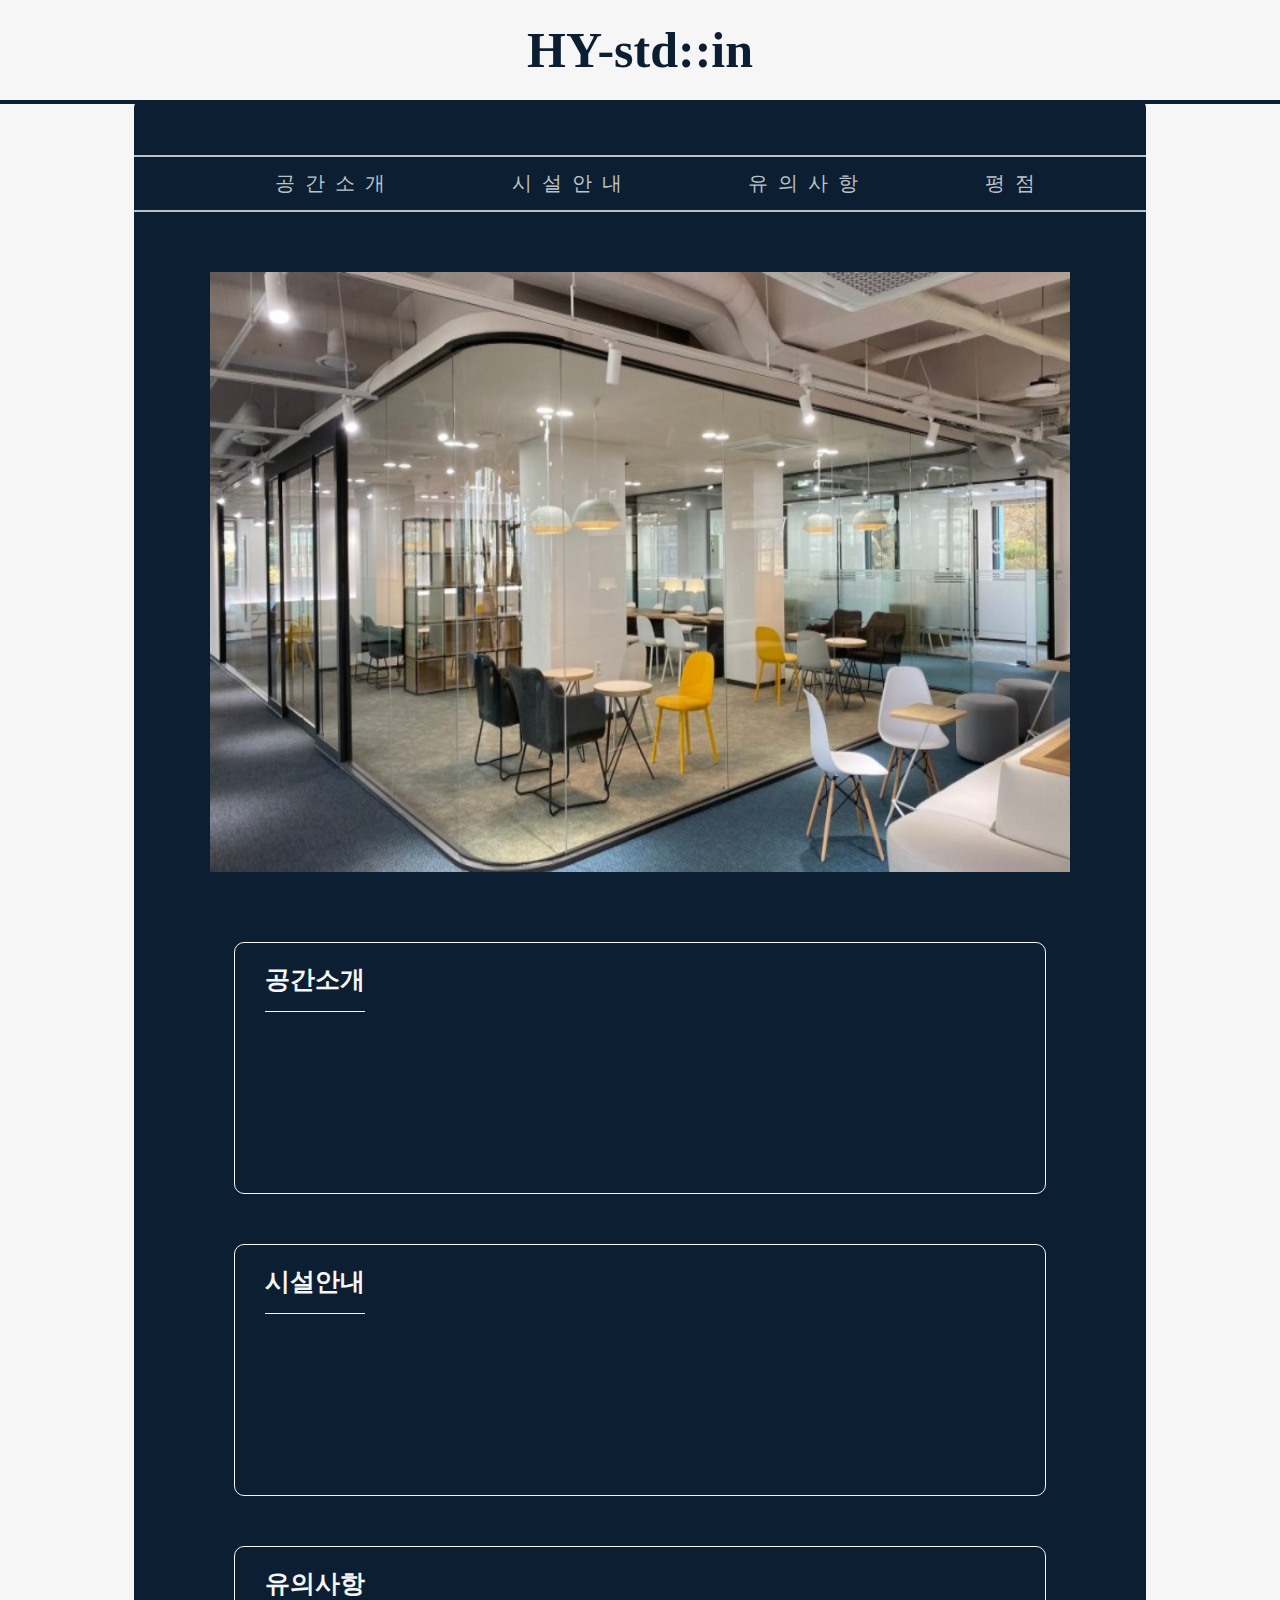
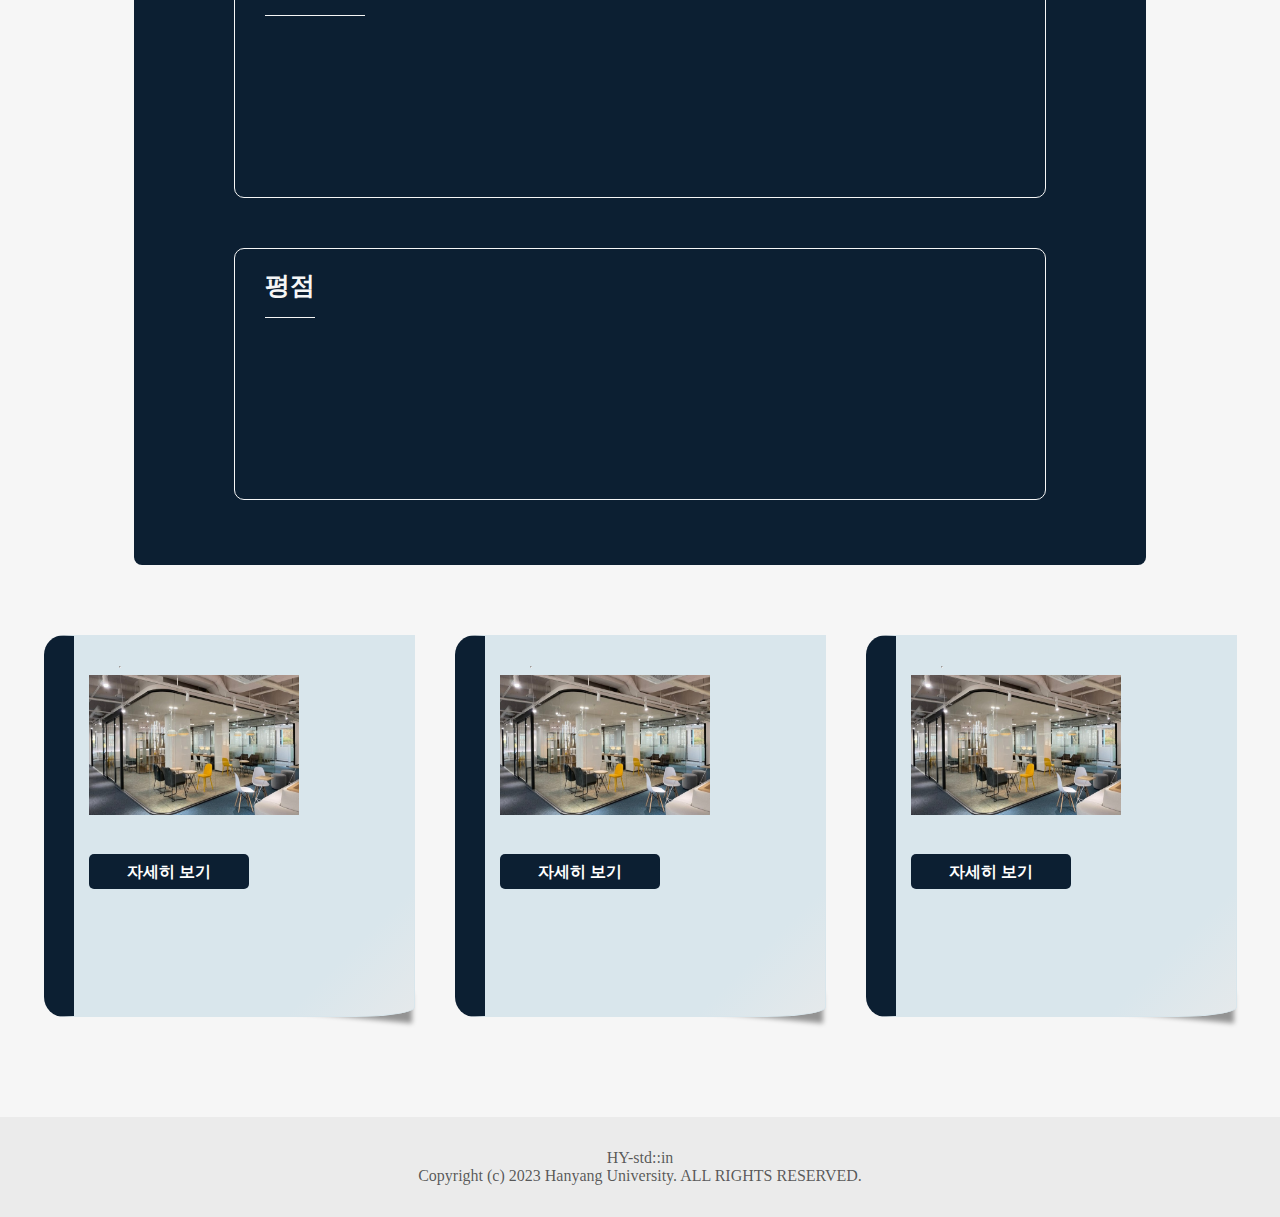
<file: layout/layout.html>
<!DOCTYPE html>
<html lang="ko">
  <head>
    <meta charset="UTF-8" />
    <meta http-equiv="X-UA-Compatible" content="IE=edge" />
    <meta name="viewport" content="width=device-width, initial-scale=1.0" />
    <link rel="icon" href="../logo1_1.ico" type="image/x-icon">
  </head>
  <link rel="stylesheet" href="styles/style.css" />
  <script src="scripts/onLoad.js"></script>
  <script src="../search_page/scripts/repository/PlaceMemoryRepository.js"></script>
  <script src="scripts/service/htmlLoadService.js"></script>

  <body>
    <div class="header"><a href="../index.html">HY-std::in</a></div>

    <div class="main">
      <h1 id="title"></h1>
      <p id="location"></p>

      <div id="tags"></div>

      <!-- 얘네 좌우 사이즈에 맞게 키우는 방법? inner width에 맞게 -->
      <div class="nav_wrapper">
        <ul id="nav_area">
          <li><a href="#img">공간소개</a></li>
          <li><a href="#d1">시설안내</a></li>
          <li><a href="#d2">유의사항</a></li>
          <li><a href="#d3">평점</a></li>
        </ul>
      </div>

      <div id="image"><img id="img" src="../images/holmz1.jpg" /><br /></div>

      <div id="introduce">
        <div id="d1">
          <div id="first">
            <h3>공간소개</h3>
            <p id="line"></p>
          </div>
        </div>
      </div>

      <div id="information">
        <div id="d2">
          <div id="first">
            <h3>시설안내</h3>
            <p id="line"></p>
          </div>
        </div>
      </div>

      <div id="notice">
        <div id="d3">
          <div id="first">
            <h3>유의사항</h3>
            <p id="line"></p>
          </div>
        </div>
      </div>

      <div id="review">
        <div id="d4">
          <div id="first">
            <h3>평점</h3>
            <p id="line"></p>
          </div>
        </div>
      </div>
    </div>

    <div id="recommends">
      <div id="rec1">
        <div class="postIts">
          <h1></h1>
          <div id="recommendsLocation">
            <p id="p1"></p>
          </div>
          <hr id="line" />
          <img id="img1" src="../images/holmz1.jpg" />
          <div id="recommendsTags"><p id="p1"></p></div>
          <a href="" class="button btnFade btnLightBlue">자세히 보기</a>
        </div>
      </div>
      <div id="rec2">
        <div class="postIts">
          <h1></h1>
          <div id="recommendsLocation">
            <p id="p1"></p>
          </div>
          <hr id="line" />
          <img id="img1" src="../images/holmz1.jpg" />
          <div id="recommendsTags"><p id="p1"></p></div>
          <a href="" class="button btnFade btnLightBlue">자세히 보기</a>
        </div>
      </div>
      <div id="rec3">
        <div class="postIts">
          <h1></h1>
          <div id="recommendsLocation">
            <p id="p1"></p>
          </div>
          <hr id="line" />
          <img id="img1" src="../images/holmz1.jpg" />
          <div id="recommendsTags"><p id="p1"></p></div>
          <a href="" class="button btnFade btnLightBlue">자세히 보기</a>
        </div>
      </div>
    </div>

    <div class="footer">
      <p>
        HY-std::in<br />Copyright (c) 2023 Hanyang University. ALL RIGHTS
        RESERVED.
      </p>
    </div>
  </body>
</html>
</file>
<file: layout/styles/style.css>
* {
  /* border: 0.3px solid red; */
  margin: 0px;
}
body {
  background-color: #f6f6f6;
}
.header {
  position: fixed;
  top: 0;
  left: 0;
  right: 0;
  z-index: 10000;
  width: 100%;
  height: 100px;
  display: flex;
  justify-content: center;
  align-items: center;
  background-color: #f6f6f6;
  color: #0c1f32;
  font-size: 50px;
  font-weight: bolder;
  margin-bottom: 800px;
  border-bottom: 4px solid #0c1f32;
}
.header a:link{
  color:#0c1f32;
  text-decoration:none;
}
.header a:visited{
  color:#0c1f32;
  text-decoration:none;
}
.main {
  top: 100px;
  /* display: block; */
  /* z-index: 1; */
  /* overflow: hidden; */
  margin: auto;
  position: relative;
  width: 79%;
  border-radius: 8px;
  background-color: #0c1f32;
  border-top: 15px solid #0c1f32;
  border-bottom: 15px solid #0c1f32;
  margin-bottom: 50px;
}
.main h1 {
  margin-left: 100px;
  width: 300px;
  margin-top: 30px;
  color: #f6f6f6;
  font-size: 45px;
}
.main p {
  width: 200px;
  margin: 10px 100px;
  font-size: 14px;
  color: #bdc2c6;
}
#tags {
  margin: 10px 100px;
  margin-top: 30px;
}
#title, #location {
  width: max-content;
}
#t {
  background-color: #f6f6f6;
  margin: 6px 6px 6px 0;
  width: 150px;
  padding: 5px 20px;
  height: 29px;
  border-radius: 29px;
  border: 1.5px solid #bdc2c6;
  font-size: 14px;
  line-height: 29px;
  font-style: italic;
  color: #595b5d;
}
.nav_wrapper {
  width: 100%;
  margin-top: 40px;
  margin-bottom: 40px;
  padding: 13px 0px;
  text-align: center;
  border-top: 2px solid #bdc2c6;
  border-bottom: 2px solid #bdc2c6;
  box-sizing: border-box;
}
#nav_area {
  /* position: fixed; */
  display: table;
  position: relative;
  width: 100%;
  table-layout: fixed;
  box-sizing: border-box;
}
#nav_area li {
  display: inline-block;
  font-size: 20px;
  margin: 0% 6%;
}
#nav_area li a {
  letter-spacing: 10px;
  text-decoration: none;
  color: #bdc2c6;
}
#image {
  padding: 20px 0px;
  display: flex;
  justify-content: center;
}
#img {
  width: 85%;
  height: 600px;
}
#img1 {
  margin-top: 7px;
  width: 75%;
  aspect-ratio: 3 / 2;
}
.footer {
  height: 100px;
  /* border-top: 4px solid #324650; */
  background-color: #ebebeb;
  display: flex;
  justify-content: center;
  align-items: center;
  text-align: center;
}
.footer p {
  color: rgba(0, 0, 0, 0.643);
}
#recommends {
  top: 100px;
  width: 100%;
  margin: auto;
  position: relative;
  display: flex;
  justify-content: center;
  align-items: center;
  margin-bottom: 180px;
}
.postIts {
  border-top-left-radius: 20px;
  border-bottom-left-radius: 20px;
  width: 280px;
  height: 340px;
  position: relative;
  display: inline-block;
  padding: 20px 45px 20px 15px;
  margin: 20px 20px;
  border: 1px solid #d9e6ec;
  border-left: 30px solid #0c1f32;
  border-bottom-right-radius: 60px 10px;
  color: #555;
  word-break: break-all;
  background: -webkit-linear-gradient(
    -45deg,
    #d9e6ec 81%,
    #d9e6ec 82%,
    #d9e6ec 82%,
    #e5e9eb 100%
  );
  transition: all 0.2s;
  -webkit-transition: all 0.2s;
}
.postIts::after {
  content: " ";
  position: absolute;
  z-index: -1;
  right: 0;
  bottom: 35px;
  width: 150px;
  height: 30px;
  background-color: rgba(0, 0, 0, 0);
  box-shadow: 2px 35px 5px rgba(0, 0, 0, 0.4);
  -webkit-box-shadow: 2px 35px 5px rgba(0, 0, 0, 0.4);
  transform: matrix(-1, -0.1, 0, 1, 0, 0);
  -webkit-transform: matrix(-1, -0.1, 0, 1, 0, 0);
  -moz-transform: matrix(-1, -0.1, 0, 1, 0, 0);
  -ms-transform: matrix(-1, -0.1, 0, 1, 0, 0);
  -o-transform: matrix(-1, -0.1, 0, 1, 0, 0);
  transition: all 0.2s;
  -webkit-transition: all 0.2s;
}
.postIts:hover {
  border-bottom-right-radius: 75px 30px;
}
.postIts:hover::after {
  box-shadow: 2px 37px 7px rgba(0, 0, 0, 0.37);
  -webkit-box-shadow: 2px 37px 7px rgba(0, 0, 0, 0.37);
}
#p1 {
  width: max-content;
  margin: 10px 0px;
  font-size: 14px;
  color: #898c8e;
}
#first {
  overflow: scroll;
  height: 250px;
  margin: 50px 100px;
  border-radius: 10px;
  border: 1px solid #f6f6f6;
  color: #f6f6f6;
}
#first h3 {
  font-size: 25px;
}
#first p {
  font-size: 16px;
}
#first::-webkit-scrollbar{
  width:3.5px;
  height:3.5px;
  background-color: transparent;
}
#first::-webkit-scrollbar-button:horizontal:start:decrement{
  display:block;
  width:10px;
}
#first::-webkit-scrollbar-button:horizontal:end:increment{
  display:block;
  width:10px;

}
#first::-webkit-scrollbar-button:vertical:start:decrement{
  display:block;
  width:10px;
}
#first::-webkit-scrollbar-button:vertical:end:increment{
  display:block;
  width:10px;
}

#first::-webkit-scrollbar-thumb{
  width:3px;
  height:3px;
  background-color: white;
  border-radius:10px;

}
#first::-webkit-scrollbar-corner{
  list-style: none;
}
#first h3 {
  width: max-content;
  margin: 20px 30px;
  box-sizing: border-box;
  padding-bottom: 15px;
  border-bottom: 1px solid #f6f6f6;
}
#line {
  margin-left: 30px;
  width: max-content;
  color: #f6f6f6;
}
a.button {
  display: block;
  position: relative;
  float: left;
  width: 120px;
  padding: 0px 20px;
  margin: 25px 20px 10px 0;
  font-weight: 600;
  text-align: center;
  line-height: 35px;
  color: #fff;
  border-radius: 5px;
  transition: all 0.2s;
  text-decoration: none;
}
.btnLightBlue {
  background: #0c1f32;
}
.btnFade.btnLightBlue:hover {
  background: #173c619c;
}
</file>
